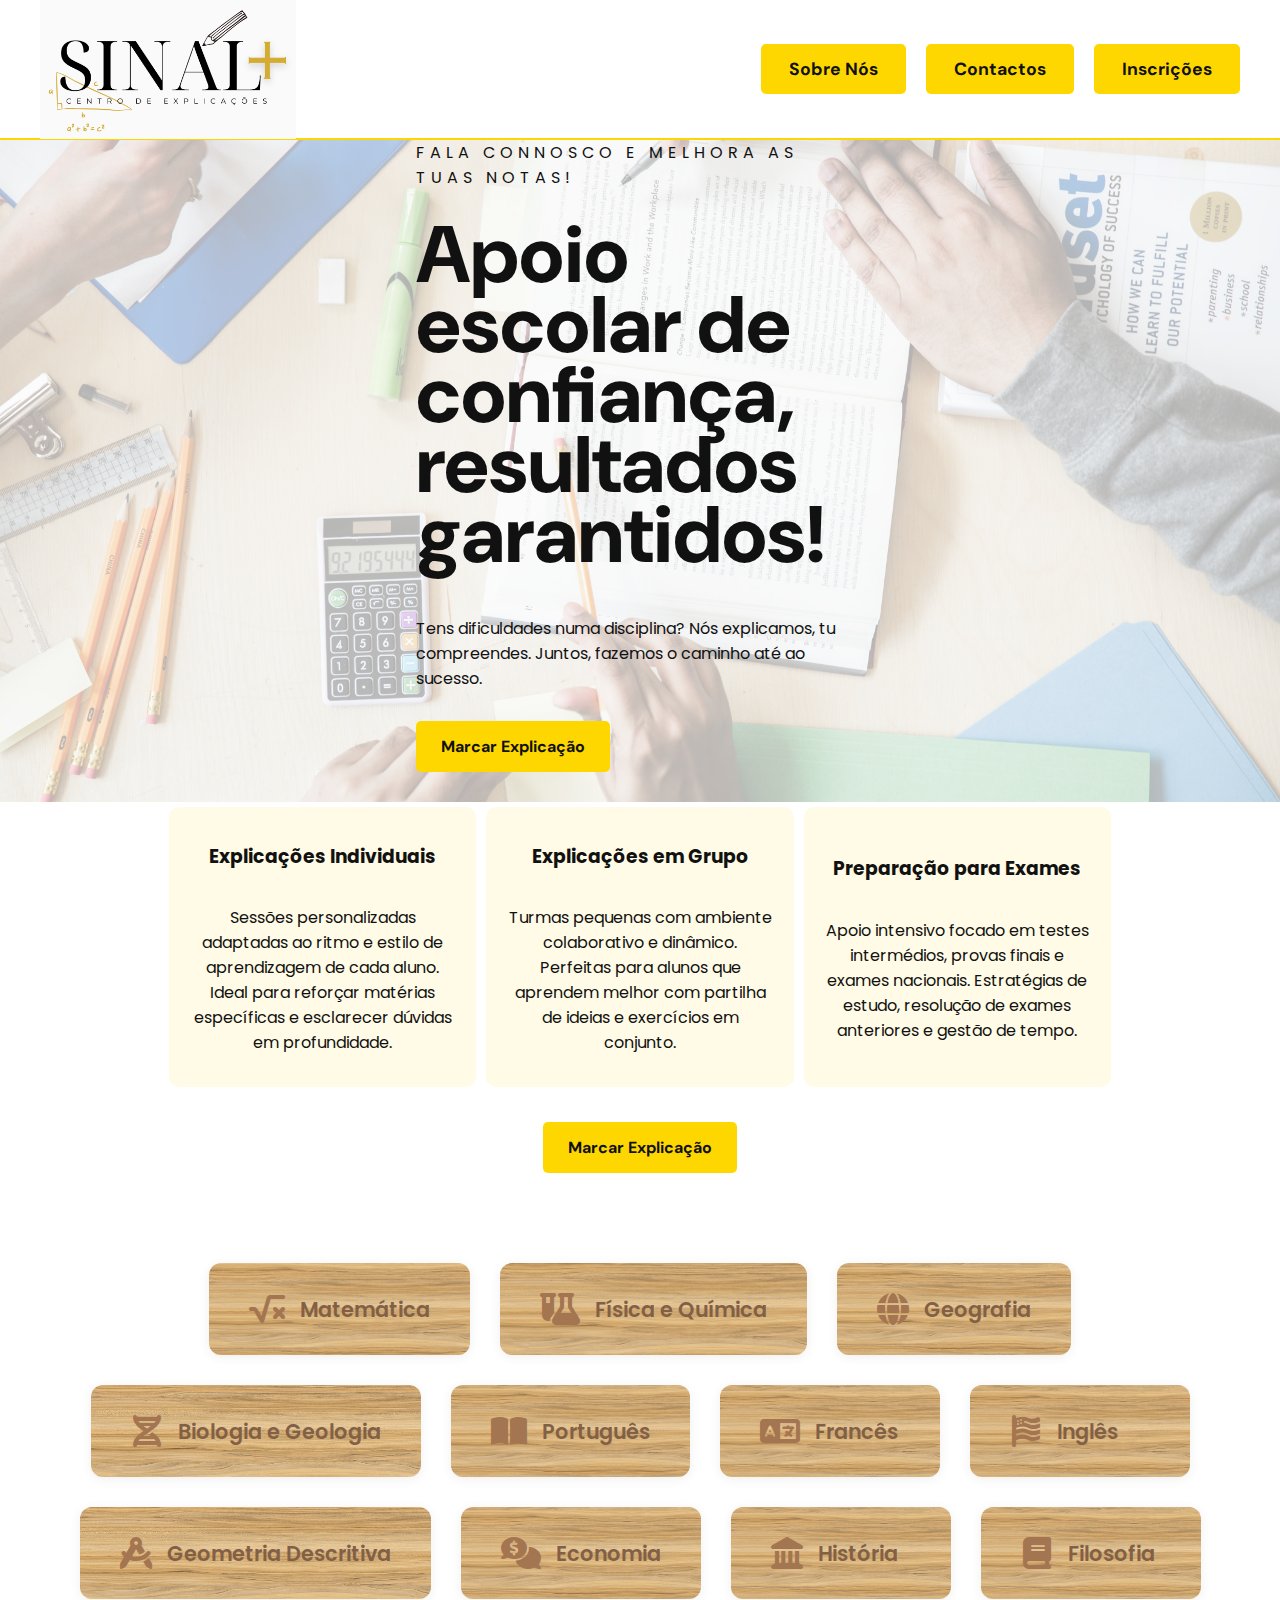
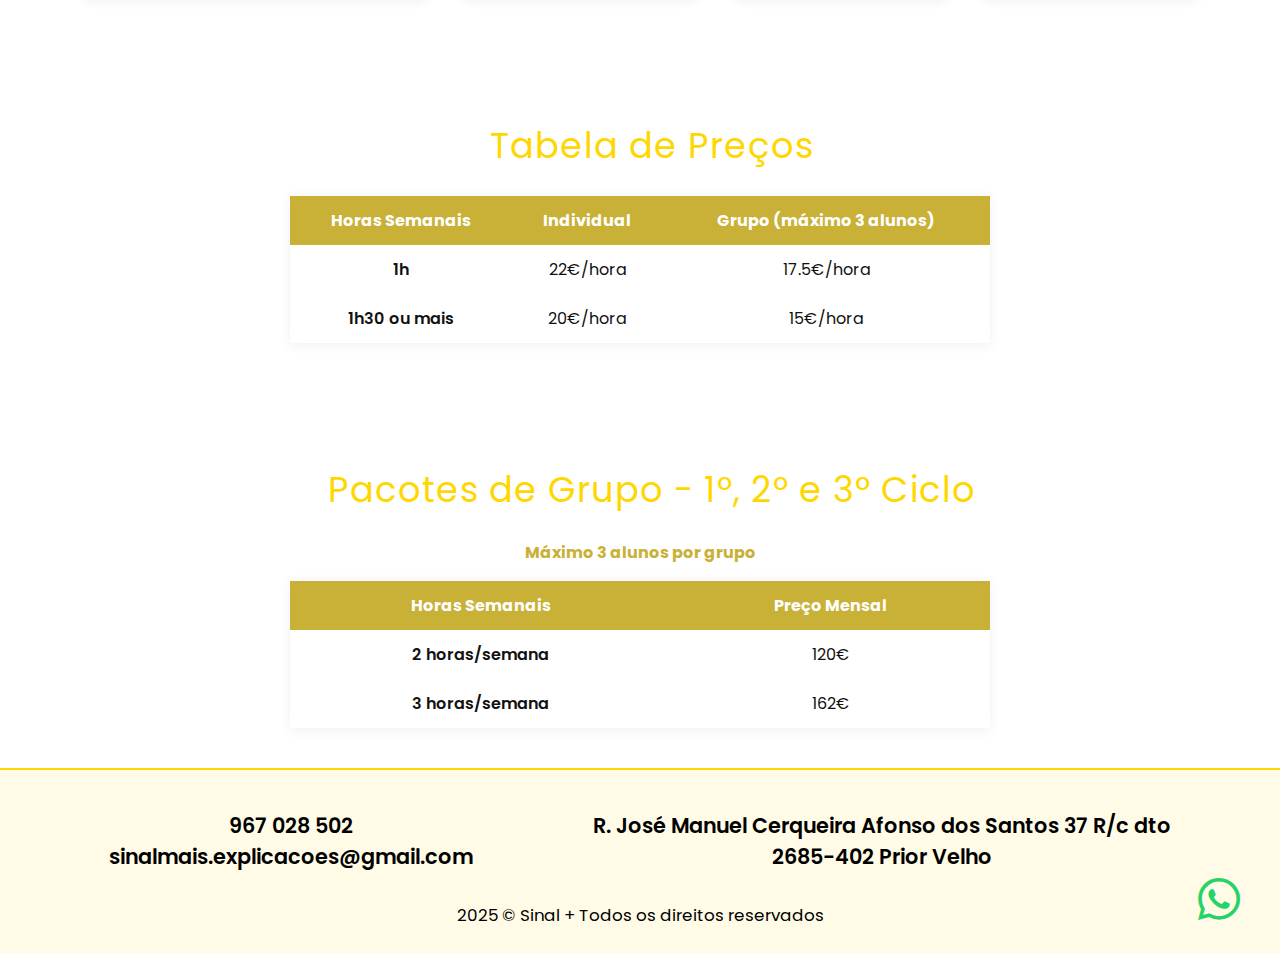
<file: index.html>
<!DOCTYPE html>
<html lang="en">

<head>
    <meta charset="UTF-8">
    <meta name="viewport" content="width=device-width, initial-scale=1.0">
    <title>Sinal +</title>
    <link rel="stylesheet" href="estilo.css">
    <link rel="stylesheet" href="https://cdnjs.cloudflare.com/ajax/libs/font-awesome/6.4.2/css/all.min.css">
    <link rel="stylesheet" href="https://cdn-uicons.flaticon.com/uicons-regular-straight/css/uicons-regular-straight.css">
</head>


<body>
    <header>
        <a href="index.html" class="header-logo-link">
            <img src="img/logo.png" alt="Centro de explicações" class="logo-img">
        </a>
        <a href="sobre.html" class="btn-sobre">Sobre Nós</a>
        <a href="contactos.html" class="btn-contactos">Contactos</a>
        <a href="inscricoes.html" class="btn-inscricoes">Inscrições</a>
    </header>

    <section class="hero">
        
        <div class="box-txt">
            <span class="slogan">Fala connosco e melhora as tuas notas!</span>
            <h2>Apoio escolar de confiança,<br>resultados garantidos!</h2>
            <p>Tens dificuldades numa disciplina?
Nós explicamos, tu compreendes.
Juntos, fazemos o caminho até ao sucesso.</p>
            <a target="_blank" href="https://wa.me/351967028502?text=Olá+gostaria+de+saber+mais+sobre+as+explicações"
                class="btn-hero">Marcar Explicação</a>
        </div>
    </section>

    <section class="especialidades">
        <div class="box-item">
            <h3>Explicações Individuais</h3>
            <p>Sessões personalizadas adaptadas ao ritmo e estilo de aprendizagem de cada aluno.
Ideal para reforçar matérias específicas e esclarecer dúvidas em profundidade.</p>
        </div>
        <div class="box-item">
            <h3>Explicações em Grupo</h3>
            <p>Turmas pequenas com ambiente colaborativo e dinâmico.
Perfeitas para alunos que aprendem melhor com partilha de ideias e exercícios em conjunto.</p>
        </div>
        <div class="box-item">
            <h3>Preparação para Exames</h3>
            <p>Apoio intensivo focado em testes intermédios, provas finais e exames nacionais.
Estratégias de estudo, resolução de exames anteriores e gestão de tempo.</p>
        </div>
        <a target="_blank" href="https://wa.me/351967028502?text=Olá+gostaria+de+saber+mais+sobre+as+explicações"
            class="m-top btn-hero">Marcar Explicação</a>

    </section>

    <!-- Novas caixas de disciplinas -->
    <section class="disciplinas">
        <div class="disciplina-item">
            <span class="disciplina-icone"><i class="fa-solid fa-square-root-variable"></i></span>
            Matemática
        </div>
        <div class="disciplina-item">
            <span class="disciplina-icone"><i class="fa-solid fa-flask-vial"></i></span>
            Física e Química
        </div>
        <div class="disciplina-item">
            <span class="disciplina-icone"><i class="fa-solid fa-globe"></i></span>
            Geografia
        </div>
        <div class="disciplina-item">
            <span class="disciplina-icone"><i class="fa-solid fa-dna"></i></span>
            Biologia e Geologia
        </div>
        <div class="disciplina-item">
            <span class="disciplina-icone"><i class="fa-solid fa-book-open"></i></span>
            Português
        </div>
        <div class="disciplina-item">
            <span class="disciplina-icone"><i class="fa-solid fa-language"></i></span>
            Francês
        </div>

        <div class="disciplina-item">
            <span class="disciplina-icone"><i class="fa-solid fa-flag-usa"></i></span>
            Inglês
        </div>

        <div class="disciplina-item">
            <span class="disciplina-icone"><i class="fa-solid fa-drafting-compass"></i></span>
            Geometria Descritiva
        </div>

        <div class="disciplina-item">
            <span class="disciplina-icone"><i class="fa-solid fa-comments-dollar"></i></span>
            Economia
        </div>

        <div class="disciplina-item">
            <span class="disciplina-icone"><i class="fa-solid fa-landmark"></i></span>
            História
        </div>

        <div class="disciplina-item">
            <span class="disciplina-icone"><i class="fa-solid fa-book"></i></span>
            Filosofia
        </div>

        


        
     
    </section>

    <section class="tabela-precos" style="margin: 40px auto; max-width: 700px;">
        <h2 style="text-align:center; margin-bottom: 24px;">Tabela de Preços</h2>
        <table style="width:100%; border-collapse:collapse; background:#fff; box-shadow:0 2px 12px #0001;">
            <thead style="background:#C9B037; color:#fff;">
                <tr>
                    <th style="padding:12px;">Horas Semanais</th>
                    <th style="padding:12px;">Individual</th>
                    <th style="padding:12px;">Grupo (máximo 3 alunos)</th>
                </tr>
            </thead>
            <tbody>
                <tr style="text-align:center;">
                    <td style="padding:12px; font-weight:600;">1h </td>
                    <td style="padding:12px;">22€/hora</td>
                    <td style="padding:12px;">17.5€/hora</td>
                </tr>
                <tr style="text-align:center; background:#fff;">
                    <td style="padding:12px; font-weight:600;">1h30 ou mais </td>
                    <td style="padding:12px;">20€/hora</td>
                    <td style="padding:12px;">15€/hora</td>
                </tr>
            </tbody>
        </table>
    </section>


    <!-- Nova tabela de preços grupos por mês -->
    <section class="tabela-precos" style="margin: 40px auto; max-width: 700px;">
        <h2 style="text-align:center; margin-bottom: 24px;">Pacotes de Grupo - 1º, 2º e 3º Ciclo</h2>
        <p style="text-align:center; margin-bottom: 16px; color:#C9B037; font-size:1rem;">
            <strong>Máximo 3 alunos por grupo</strong>
        </p>
        <table style="width:100%; border-collapse:collapse; background:#fff; box-shadow:0 2px 12px #0001;">
            <thead style="background:#C9B037; color:#fff;">
                <tr>
                    <th style="padding:12px;">Horas Semanais</th>
                    <th style="padding:12px;">Preço Mensal</th>
                </tr>
            </thead>
            <tbody>
                <tr style="text-align:center;">
                    <td style="padding:12px; font-weight:600;">2 horas/semana</td>
                    <td style="padding:12px;">120€</td>
                </tr>
                <tr style="text-align:center;">
                    <td style="padding:12px; font-weight:600;">3 horas/semana</td>
                    <td style="padding:12px;">162€</td>
                </tr>
            </tbody>
        </table>
        
    </section>

    <script>
        //PEGAR O ELEMENTO
        const doutora = document.getElementById('doutora');

        //EVENTO QUANDO MOUSE ESTIVER POR CIMA DA IMAGEM
        doutora.addEventListener('mouseover', function () {
            doutora.src = "img/doutora2.webp";
        });

        //EVENTO QUANDO MOUSE SAIR DE CIMA DA IMAGEM
        doutora.addEventListener('mouseout', function () {
            doutora.src = "img/doutora3.webp";
        });

    </script>
    
     <footer class="footer-simples">
    <div class="footer-simples-content">
        <div>
            967 028 502<br>
            sinalmais.explicacoes@gmail.com
        </div>
        <div>
             R. José Manuel Cerqueira Afonso dos Santos 37 R/c dto<br>
            2685-402 Prior Velho
        </div>
    </div>
    <div class="footer-simples-copy">
        2025 © Sinal +  Todos os direitos reservados
    </div>
    <a class="footer-whats" href="https://wa.me/351967028502?text=Olá+gostaria+de+saber+mais+sobre+as+explicações" target="_blank">
        <i class="fa-brands fa-whatsapp"></i>
    </a>
</footer>

</body>

</html>
</file>
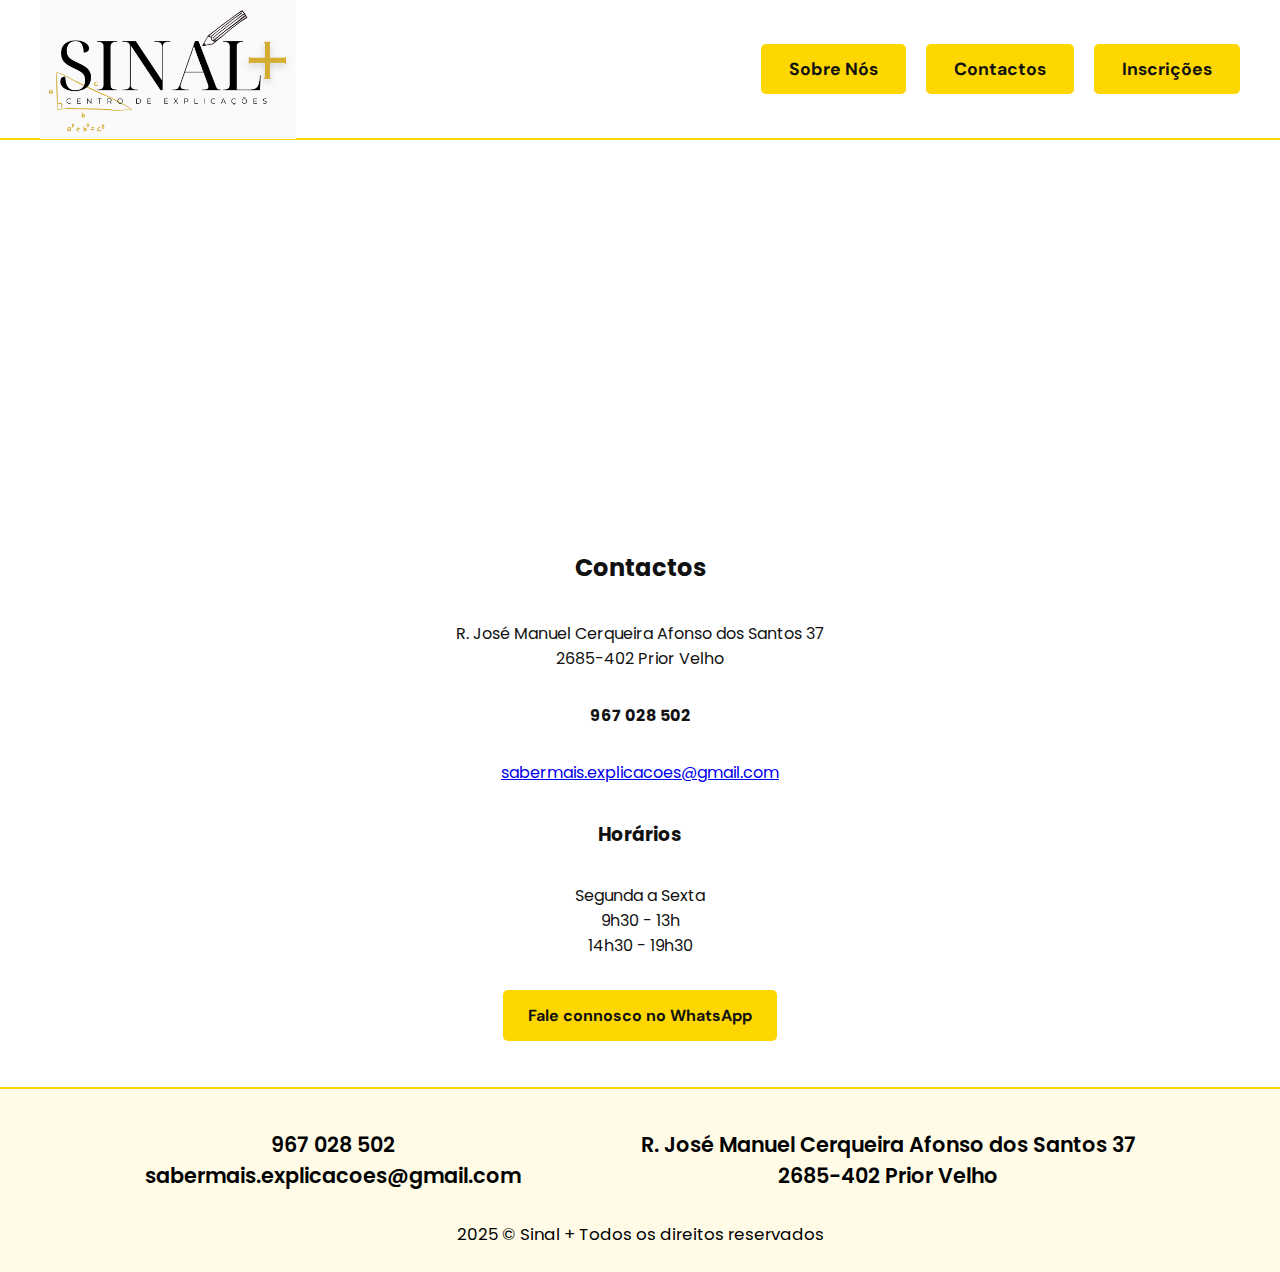
<file: contactos.html>
<!DOCTYPE html>
<html lang="pt">
<head>
    <meta charset="UTF-8">
    <title>Contactos - Centro de explicações</title>
    <link rel="stylesheet" href="estilo.css">
   
</head>
<body>
    <header>
        <a href="index.html" class="header-logo-link">
            <img src="img/logo.png" alt="Centro de explicações" class="logo-img">
        </a>
        <a href="sobre.html" class="btn-sobre">Sobre Nós</a>
        <a href="contactos.html" class="btn-contactos">Contactos</a>
        <a href="inscricoes.html" class="btn-inscricoes">Inscrições</a>
    </header>
    <main>
        <!-- Mapa em cima -->
        <div class="contacto-mapa-top">
            <iframe 
                src= "https://www.google.com/maps/embed?pb=!1m18!1m12!1m3!1d3109.656737600684!2d-9.12086102385481!3d38.79450285276853!2m3!1f0!2f0!3f0!3m2!1i1024!2i768!4f13.1!3m3!1m2!1s0xd193396ff68e3a5%3A0xa9ade936b05fd20a!2sSINAL%2B!5e0!3m2!1spt-PT!2spt!4v1750888078772!5m2!1spt-PT!2spt" 
                width="100%" height="350" style="border:0;display:block;" allowfullscreen="" loading="lazy"
                referrerpolicy="no-referrer-when-downgrade"></iframe>
        </div>
        <!-- Contactos em baixo -->
        <div class="contacto-info">
            <h2>Contactos</h2>
            <p>
                R. José Manuel Cerqueira Afonso dos Santos 37<br>
                 2685-402 Prior Velho<br>
                
            </p>
            <p>
                <strong>967 028 502</strong>
            </p>
            <p class="email">
                <a href="mailto:info@centro.pt">sabermais.explicacoes@gmail.com</a>
            </p>
            <h3>Horários</h3>
            <p>
                Segunda a Sexta <br>
                 9h30 - 13h<br>
                 14h30 - 19h30<br>
                
            </p>
            <p>
                <a target="_blank" href="https://wa.me/351967028502?text=Olá+gostaria+de+saber+mais+sobre+as+explicações" class="btn-hero">
                    Fale connosco no WhatsApp
                </a>
            </p>
        </div>
    </main>
  <footer class="footer-simples">
    <div class="footer-simples-content">
        <div>
            967 028 502<br>
            sabermais.explicacoes@gmail.com
        </div>
        <div>
             R. José Manuel Cerqueira Afonso dos Santos 37<br>
            2685-402 Prior Velho
        </div>
    </div>
    <div class="footer-simples-copy">
        2025 © Sinal +  Todos os direitos reservados
    </div>
    <a class="footer-whats" href="https://wa.me/351939253045?text=Olá+gostaria+de+saber+mais+sobre+as+explicações" target="_blank">
        <i class="fa-brands fa-whatsapp"></i>
    </a>
</footer>
</body>
</html>
</file>
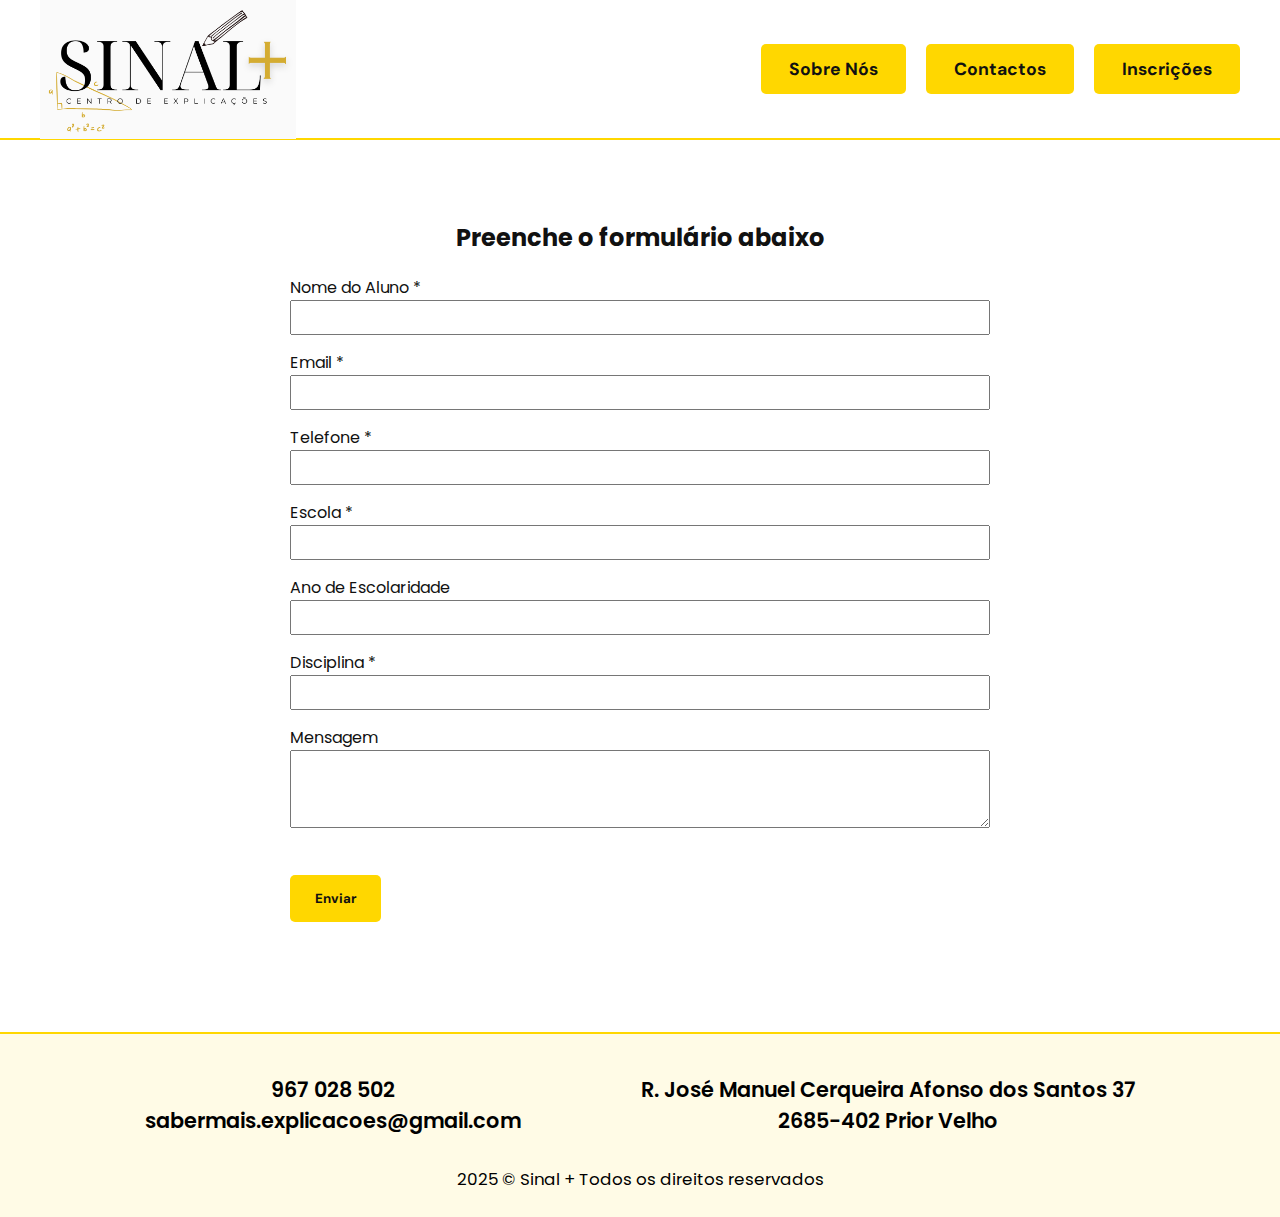
<file: inscricoes.html>
<!DOCTYPE html>
<html lang="pt">
    <head>
    <meta charset="UTF-8">
    <title>Inscrições - Centro de explicações</title>
    <link rel="stylesheet" href="estilo.css">
</head>


<body>
    <header>
        <a href="index.html" class="header-logo-link">
            <img src="img/logo.png" alt="Centro de explicações" class="logo-img">
        </a>
        <a href="sobre.html" class="btn-sobre">Sobre Nós</a>
        <a href="contactos.html" class="btn-contactos">Contactos</a>
        <a href="inscricoes.html" class="btn-inscricoes">Inscrições</a>
    </header>
    <main style="padding:40px;">
        <form action="https://formsubmit.co/sabermais.explicacoes@gmail.com" method="POST" style="max-width:700px;margin:40px auto;text-align:left;">
            <h2 style="text-align:center;">Preenche o formulário abaixo</h2>
            <label>Nome do Aluno *<br>
                <input type="text" name="Nome do Aluno" required style="width:100%;padding:8px;margin-bottom:15px;">
            </label>
            <label>Email *<br>
                <input type="email" name="Email" required style="width:100%;padding:8px;margin-bottom:15px;">
            </label>
            <label>Telefone *<br>
                <input type="tel" name="Telefone" required style="width:100%;padding:8px;margin-bottom:15px;">
            </label>
            <label>Escola *<br>
                <input type="text" name="Escola" required style="width:100%;padding:8px;margin-bottom:15px;">
            </label>
            <label>Ano de Escolaridade<br>
                <input type="text" name="Ano de Escolaridade" style="width:100%;padding:8px;margin-bottom:15px;">
            </label>
            <label>Disciplina *<br>
                <input type="text" name="Disciplina/Cadeira" required style="width:100%;padding:8px;margin-bottom:15px;">
            </label>
            <label>Mensagem<br>
                <textarea name="Mensagem" rows="4" style="width:100%;padding:8px;margin-bottom:15px;"></textarea>
            <br><br>
            <button type="submit" class="btn-hero">Enviar</button>
        </form>
    </main>
     <footer class="footer-simples">
    <div class="footer-simples-content">
        <div>
            967 028 502<br>
            sabermais.explicacoes@gmail.com
        </div>
        <div>
             R. José Manuel Cerqueira Afonso dos Santos 37<br>
            2685-402 Prior Velho
        </div>
    </div>
    <div class="footer-simples-copy">
        2025 © Sinal +  Todos os direitos reservados
    </div>
    <a class="footer-whats" href="https://wa.me/351967028502?text=Olá+gostaria+de+saber+mais+sobre+as+explicações" target="_blank">
        <i class="fa-brands fa-whatsapp"></i>
    </a>
</footer>
</body>
</html>
</file>
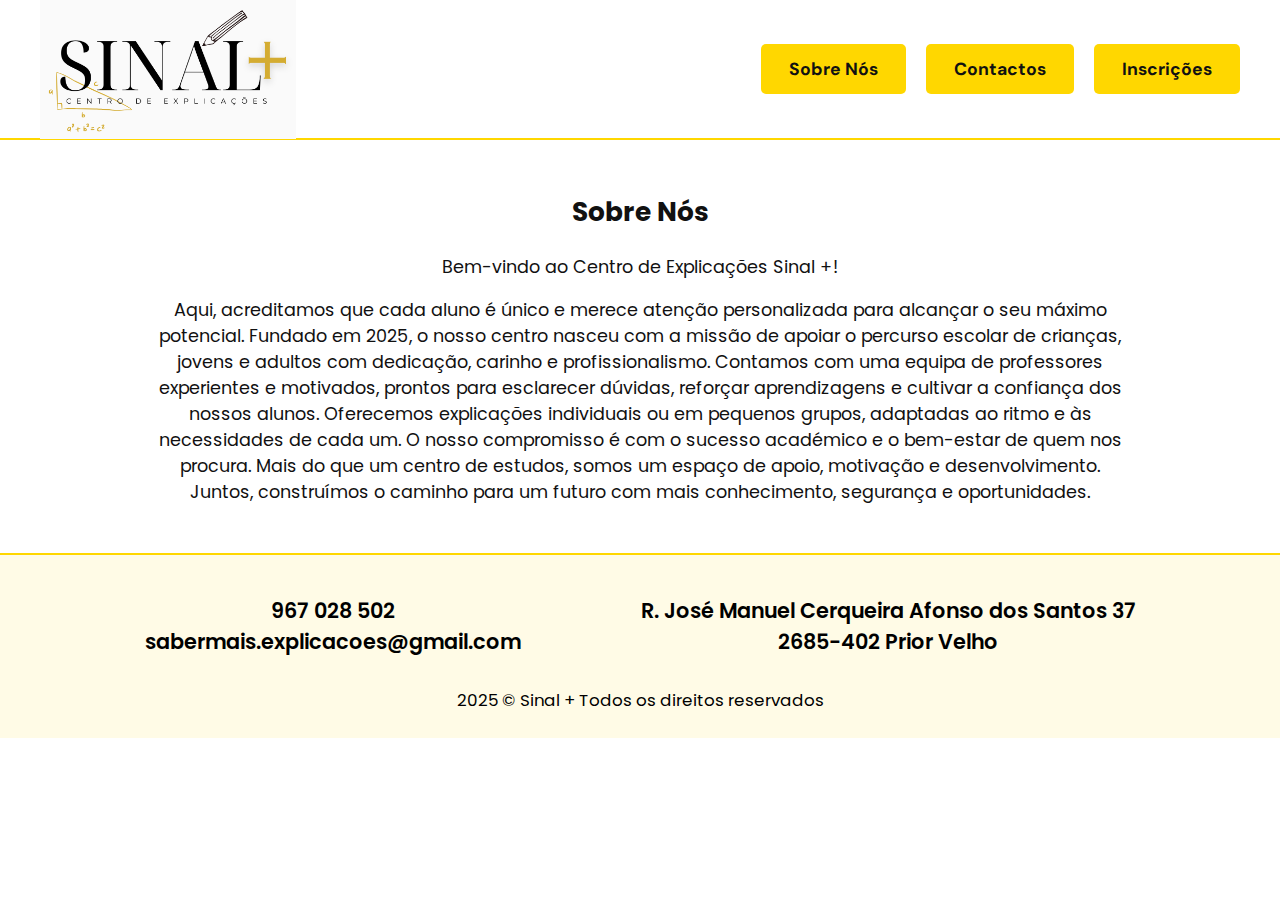
<file: sobre.html>
<!DOCTYPE html>
<html lang="pt">
<head>
    <meta charset="UTF-8">
    <title>Sobre Nós - Centro de explicações</title>
    <link rel="stylesheet" href="estilo.css">
</head>
<body>
    <header>
        <a href="index.html" class="header-logo-link">
            <img src="img/logo.png" alt="Centro de explicações" class="logo-img">
        </a>
        <a href="sobre.html" class="btn-sobre">Sobre Nós</a>
        <a href="contactos.html" class="btn-contactos">Contactos</a>
        <a href="inscricoes.html" class="btn-inscricoes">Inscrições</a>
    </header>
    <main class="sobre-main">
        <h2>Sobre Nós</h2>
        <p>Bem-vindo ao Centro de Explicações Sinal +!</p>
        <p>Aqui, acreditamos que cada aluno é único e merece atenção personalizada para alcançar o seu máximo potencial. Fundado em 2025, o nosso centro nasceu com a missão de apoiar o percurso escolar de crianças, jovens e adultos com dedicação, carinho e profissionalismo.

Contamos com uma equipa de professores experientes e motivados, prontos para esclarecer dúvidas, reforçar aprendizagens e cultivar a confiança dos nossos alunos. Oferecemos explicações individuais ou em pequenos grupos, adaptadas ao ritmo e às necessidades de cada um.

O nosso compromisso é com o sucesso académico e o bem-estar de quem nos procura. Mais do que um centro de estudos, somos um espaço de apoio, motivação e desenvolvimento.

Juntos, construímos o caminho para um futuro com mais conhecimento, segurança e oportunidades.

</p>
    </main>
<!--
    <main>
        <section class="espaco">
            <h2>O nosso espaço</h2>
            <div class="carrossel">
                <button class="carrossel-btn" id="prev">&#10094;</button>
                <img id="carrossel-img" src="img/espaco1.jpg" alt="Espaço 1">
                <button class="carrossel-btn" id="next">&#10095;</button>
            </div>
            <div class="carrossel-thumbs">
                <img src="img/espaco1.jpg" class="thumb" onclick="showSlide(0)">
                <img src="img/espaco2.jpg" class="thumb" onclick="showSlide(1)">
                <img src="img/espaco3.jpg" class="thumb" onclick="showSlide(2)">
            </div>
        </section>
    </main> */

    <script>
        // Carrossel simples
        const imagens = [
            "img/espaco1.jpg",
            "img/espaco2.jpg",
            "img/espaco3.jpg"
        ];
        let slideAtual = 0;
        const img = document.getElementById('carrossel-img');
        document.getElementById('prev').onclick = function() {
            slideAtual = (slideAtual - 1 + imagens.length) % imagens.length;
            img.src = imagens[slideAtual];
        };
        document.getElementById('next').onclick = function() {
            slideAtual = (slideAtual + 1) % imagens.length;
            img.src = imagens[slideAtual];
        };
        window.showSlide = function(idx) {
            slideAtual = idx;
            img.src = imagens[slideAtual];
        }
    </script>
    -->

     <footer class="footer-simples">
    <div class="footer-simples-content">
        <div>
            967 028 502<br>
            sabermais.explicacoes@gmail.com
        </div>
        <div>
             R. José Manuel Cerqueira Afonso dos Santos 37<br>
            2685-402 Prior Velho
        </div>
    </div>
    <div class="footer-simples-copy">
        2025 © Sinal +  Todos os direitos reservados
    </div>
    <a class="footer-whats" href="https://wa.me/351939253045?text=Olá+gostaria+de+saber+mais+sobre+as+explicações" target="_blank">
        <i class="fa-brands fa-whatsapp"></i>
    </a>
</footer>
</body>
</html>
</file>
<file: estilo.css>
@import url('https://fonts.googleapis.com/css2?family=DM+Sans:ital,opsz,wght@0,9..40,100;0,9..40,200;0,9..40,300;0,9..40,400;0,9..40,500;0,9..40,600;0,9..40,700;0,9..40,800;0,9..40,900;0,9..40,1000;1,9..40,100;1,9..40,200;1,9..40,300;1,9..40,400;1,9..40,500;1,9..40,600;1,9..40,700;1,9..40,800;1,9..40,900;1,9..40,1000&family=Poppins:ital,wght@0,100;0,200;0,300;0,400;0,500;0,600;0,700;0,800;0,900;1,100;1,200;1,300;1,400;1,500;1,600;1,700;1,800;1,900&family=Yesteryear&display=swap');

* {
    box-sizing: border-box;
}

body {
    padding: 0;
    margin: 0;
    background: #fff;
    color: #111;
    font-family: 'Poppins', sans-serif;
}

header {
    display: flex;
    justify-content: flex-start;
    align-items: center;
    background: #fff; /* fundo branco */
    height: 140px; /* igual ou maior que o logo */
    position: relative;
    padding-left: 40px;
    padding-right: 40px;
    border-bottom: 2px solid #FFD700; /* linha dourada opcional */
}

header h1 {
    font-size: 60px;
    color: #D4AF37; /* dourado */
    font-family: 'Yesteryear', cursive;
    font-weight: normal;
}

header h1,
.header-logo-link {
    font-family: "Yesteryear", cursive;
    font-weight: 400;
    font-style: normal;
}

.header-logo-link {
    display: flex;
    align-items: center;
    margin-right: auto;
    text-decoration: none;
}

.logo-img {
    height: 135px; /* ou maior, conforme desejar */
    width: auto;
    display: block;
}

.btn-sobre,
.btn-contactos,
.btn-inscricoes {
    background: #FFD700;
    color: #111;
    padding: 14px 28px;
    border-radius: 5px;
    text-decoration: none;
    font-family: "DM Sans", sans-serif;
    font-weight: bold;
    transition: background 0.3s;
    margin-left: 20px;
    font-size: 1.1rem;
    border: none;
    cursor: pointer;
}

.btn-sobre:hover,
.btn-contactos:hover,
.btn-inscricoes:hover {
    background: #C9B037;
    color: #fff;
}

.hero {
    display: flex;
    justify-content: center;
    align-items: center;
    width: 100%;
    min-height: 500px;
    position: relative;
    background: url('img/students.jpg') no-repeat center center fixed;
    background-size: cover;
}

.hero::before {
    content: "";
    position: absolute;
    top: 0; left: 0; right: 0; bottom: 0;
    background: rgba(255,255,255,0.7);
    z-index: 1;
}

.hero .box-txt {
    position: relative;
    z-index: 2;
}

.box-img {
    display: flex;
    justify-content: center;
    width: 35%;
}

.responsiva {
    max-width: 100%;
}

.box-txt {
    display: flex;
    flex-flow: row wrap;
    width: 35%;
}

.box-txt span {
    color: #111;
    letter-spacing: 5px;
    text-transform: uppercase;
}

.box-txt h2 {
    font-family: "DM Sans", sans-serif;
    font-size: 80px;
    color: #111;
    font-weight: 800;
    margin-top: 30px;
    margin-bottom: 30px;
    line-height: 70px;
}

.box-txt p {
    color: #111;
    margin-bottom: 30px;
}

.btn-hero {
    background: #FFD700;
    padding: 15px 25px;
    text-decoration: none;
    font-family: "DM Sans", sans-serif;
    color: #111;
    border-radius: 5px;
    transition: 0.5s all;
    margin-bottom: 30px;
    font-weight: bold;
    display: inline-block;
    border: none;
    cursor: pointer;
}

.btn-hero:hover {
    background: #C9B037;
    color: #fff;
}

.box-item {
    width: 30%;
    height: 280px;
    background: #fffbe6; /* branco levemente dourado */
    margin: 5px;
    padding: 30px 20px;
    text-align: center;
    border-radius: 10px;
    display: flex;
    flex-direction: column;
    justify-content: center;
}

.especialidades {
    display: flex;
    justify-content: center;
    align-items: center;
    flex-flow: row wrap;
    width: 80%;
    margin-left: 10%;
}

.m-top {
    margin-top: 30px;
}



/* Footer simples estilo imagem enviada */
.footer-simples {
    background: #fffbe6;
    color: black;
    padding: 40px 0 0 0;
    font-family: 'Poppins', sans-serif;
    position: relative;
    min-height: 180px;
    display: flex;
    flex-direction: column;
    justify-content: flex-end;
    border-top: 2px solid #FFD700;
}

.footer-simples-content {
    display: flex;
    justify-content: center;
    gap: 120px;
    font-size: 1.3rem;
    font-weight: 600;
    margin-bottom: 30px;
    flex-wrap: wrap;
    text-align: center;
}

.footer-simples-content div {
    min-width: 220px;
}

.footer-simples-copy {
    text-align: center;
    font-size: 1.05rem;
    font-weight: 400;
    margin-top: auto;
    margin-bottom: 0;
    padding-bottom: 25px;
    width: 100%;
    position: relative;
}

/* WhatsApp no rodapé lado direito */
.footer-whats {
    position: absolute;
    right: 40px;
    bottom: 30px;
    z-index: 2;
    color: #25D366;
    font-size: 3rem;
    transition: transform 0.2s, color 0.2s;
    display: flex;
    align-items: center;
    text-decoration: none;
}
.footer-whats:hover {
    transform: scale(1.08);
    color: #128C7E;
}

/* Alinhar número e email no footer */
.footer-contactos {
    display: flex;
    flex-direction: column;
    align-items: flex-start;
    gap: 8px;
}

.footer-contactos span {
    display: flex;
    align-items: center;
    gap: 8px;
    font-weight: 400;
}

.footer-contactos i {
    font-weight: bold;
    font-size: 1.2em;
}

@media (max-width: 700px) {
    header {
        flex-direction: column;
        height: auto;
        padding: 10px;
        text-align: center;
    }
    .logo-img {
        height: 80px;
    }
    .btn-sobre,
    .btn-contactos,
    .btn-inscricoes {
        margin: 10px 0 0 0;
        width: 90%;
        font-size: 1rem;
        padding: 10px 0;
    }
    .hero {
        min-height: 300px;
        flex-direction: column;
        padding: 20px 0;
    }
    .box-txt {
        width: 90%;
        font-size: 1.1rem;
    }
    .box-txt h2 {
        font-size: 2rem;
        line-height: 2.2rem;
    }
    .especialidades {
        flex-direction: column;
        width: 98%;
        margin-left: 1%;
    }
    .box-item {
        width: 95%;
        margin: 10px auto;
        height: auto;
    }
    .disciplinas {
        flex-direction: column;
        gap: 15px;
        max-width: 98vw;
    }
    .disciplina-item {
        min-width: unset;
        width: 95%;
        padding: 18px 10px;
        font-size: 1.1rem;
    }
    .footer-simples-content {
        flex-direction: column;
        gap: 10px;
        font-size: 1rem;
    }
    .footer-whats {
        right: 10px;
        bottom: 10px;
        font-size: 2rem;
    }
    .espaco h2 {
        margin-left: 0;
        font-size: 1.5rem;
        text-align: center;
    }
}

/* Restante código do site (carrossel, disciplinas, etc) */

.espaco {
    margin: 60px auto;
    max-width: 1400px;
    width: 98vw;
    text-align: left;
    padding: 0 10px;
}

.espaco h2 {
    font-size: 2.5rem;
    margin-bottom: 30px;
    text-align: left;
    margin-left: 300px;
}

.carrossel {
  position: relative;
  display: flex;
  align-items: center;
  justify-content: center;
  margin-bottom: 20px;
}

.carrossel img {
  width: 100%;
  max-width: 700px;
  height: 350px;
  object-fit: cover;
  border-radius: 15px;
  box-shadow: 0 4px 24px #0002;
}

.carrossel-btn {
  background: #FFD700;
  color: #fff;
  border: none;
  font-size: 2rem;
  border-radius: 50%;
  width: 45px;
  height: 45px;
  cursor: pointer;
  margin: 0 10px;
  transition: background 0.3s;
  z-index: 2;
}

.carrossel-btn:hover {
  background: #C9B037;
}

.carrossel-thumbs {
  display: flex;
  justify-content: center;
  gap: 10px;
}

.carrossel-thumbs .thumb {
  width: 80px;
  height: 50px;
  object-fit: cover;
  border-radius: 8px;
  cursor: pointer;
  opacity: 0.7;
  border: 2px solid transparent;
  transition: opacity 0.2s, border 0.2s;
}

.carrossel-thumbs .thumb:hover {
  opacity: 1;
  border: 2px solid #FFD700;
}
.contacto-info {
    max-width: 500px;
    margin: 40px auto 0 auto;
    text-align: center;
    display: flex;
    flex-direction: column;
    align-items: center;
}

.contacto-info h2, .contacto-info h3 {
    text-align: center;
}

.contacto-info p, .contacto-info .email {
    text-align: center;
}

.disciplinas {
    display: flex;
    flex-wrap: wrap;
    justify-content: center;
    gap: 30px;
    margin: 60px auto 40px auto;
    max-width: 1200px;
}

.disciplina-item {
    position: relative; /* Necessário para o ::before */
    overflow: hidden;   /* Garante que o overlay não saia da borda */
    background: url('img/madeira.jpg') center center/cover no-repeat;
    color: #744f32;
    border-radius: 12px;
    box-shadow: 0 2px 12px #0001;
    padding: 30px 40px;
    font-size: 1.3rem;
    font-weight: 600;
    display: flex;
    align-items: center;
    gap: 15px;
    min-width: 220px;
    min-height: 70px;
    transition: transform 0.2s, box-shadow 0.2s;
    /* Para garantir contraste do texto */
    
}

.disciplina-item::before {
    content: "";
    position: absolute;
    top: 0; left: 0; right: 0; bottom: 0;
    background: rgba(255,255,255,0.1); /* branco com 60% de opacidade */
    z-index: 1;
    pointer-events: none; /* Permite clicar nos conteúdos abaixo */
}

.disciplina-item > * {
    position: relative;
    z-index: 2;
}

.disciplina-item:hover {
    transform: translateY(-6px) scale(1.04);
    box-shadow: 0 6px 24pxrgb(255, 204, 165)1 ;
    background: #dab79c;
}

.disciplina-icone {
    font-size: 2rem;
    color: #A47551;
    min-width: 32px;
    display: flex;
    align-items: center;
    justify-content: center;
}

/* Adiciona ao estilo.css para tirar sublinhado e manter cor branca no logo */
.header-logo-link {
    color: white;
    text-decoration: none;
    font-family: 'Yesteryear', cursive;
    font-size: 60px;
    font-weight: normal;
    transition: opacity 0.2s;
}
.header-logo-link:hover {
    opacity: 0.7;
}

/* ...coloque este header em todas as páginas... */
header h1 {
    font-size: 60px;
    color: #D4AF37; /* dourado */
    font-family: 'Yesteryear', cursive;
    font-weight: normal;
}

header h1,
.header-logo-link {
    font-family: "Yesteryear", cursive;
    font-weight: 400;
    font-style: normal;
}

.header-logo-link {
    display: flex;
    align-items: center;
    margin-right: auto;
    text-decoration: none;
}

.logo-img {
    height: 140px; /* ou maior, conforme desejar */
    width: auto;
    display: block;
}

.btn-sobre,
.btn-contactos,
.btn-inscricoes {
    background: #FFD700;
    color: #111;
    padding: 14px 28px;
    border-radius: 5px;
    text-decoration: none;
    font-family: "DM Sans", sans-serif;
    font-weight: bold;
    transition: background 0.3s;
    margin-left: 20px;
    font-size: 1.1rem;
    border: none;
    cursor: pointer;
}

.btn-sobre:hover,
.btn-contactos:hover,
.btn-inscricoes:hover {
    background: #C9B037;
    color: #fff;
}
main.sobre-main {
    max-width: 1000px;
    margin: 20px auto;
    padding: 10px 10px;
    font-size: 1.1rem;
    text-align: center;
}

.tabela-precos h2 {
    color: #FFD700;
    text-align: left;
    font-weight: 400;
    margin-left: 24px;
    font-size: 2.2rem;
    letter-spacing: 1px;
}

.tabela-precos {
    margin-top: 120px !important; /* aumenta o espaçamento acima da tabela */
}
</file>
